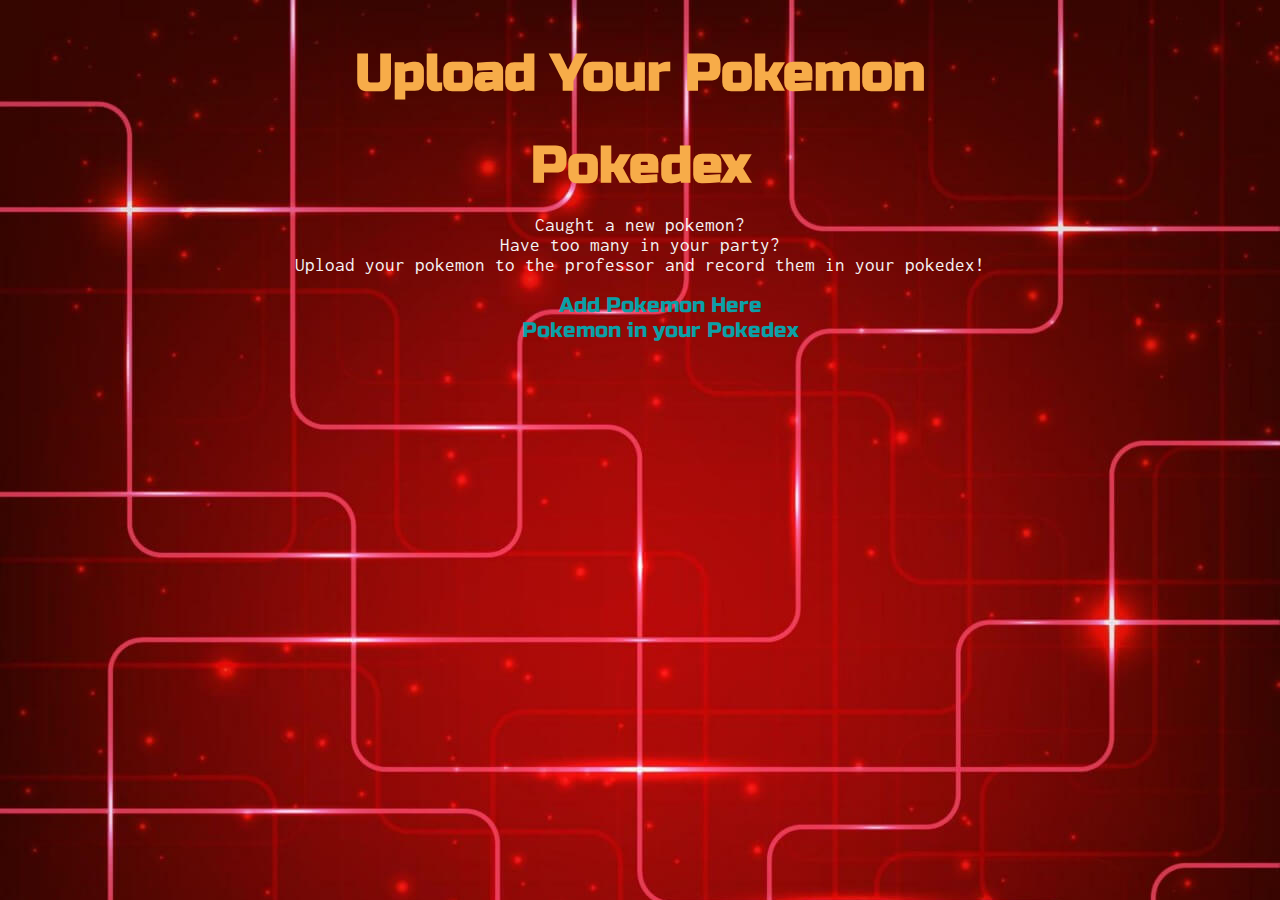
<file: index.html>
<!DOCTYPE html>
<html lang="en">
<head>
    <meta charset="UTF-8">
    <meta name="viewport" content="width=device-width, initial-scale=1.0">
    <meta http-equiv="X-UA-Compatible" content="ie=edge">
    <link rel="stylesheet" href="src/main.css">
    <title>Pokedex</title>
</head>
<body>
    <header>
        <h1>Upload Your Pokemon</h1>
    </header>
    <main>
        <h2>Pokedex</h2>
        <div>
            <p>
            Caught a new pokemon?
            <br>Have too many in your party?
            <br>Upload your pokemon to the professor and record them in your pokedex!
            </p>
        </div>
        <ul>
            <li><a href="product.html">Add Pokemon Here</a></li>
            <li><a href="products.html">Pokemon in your Pokedex</a></li>
        </ul>
    </main>
</body>
</html>
</file>
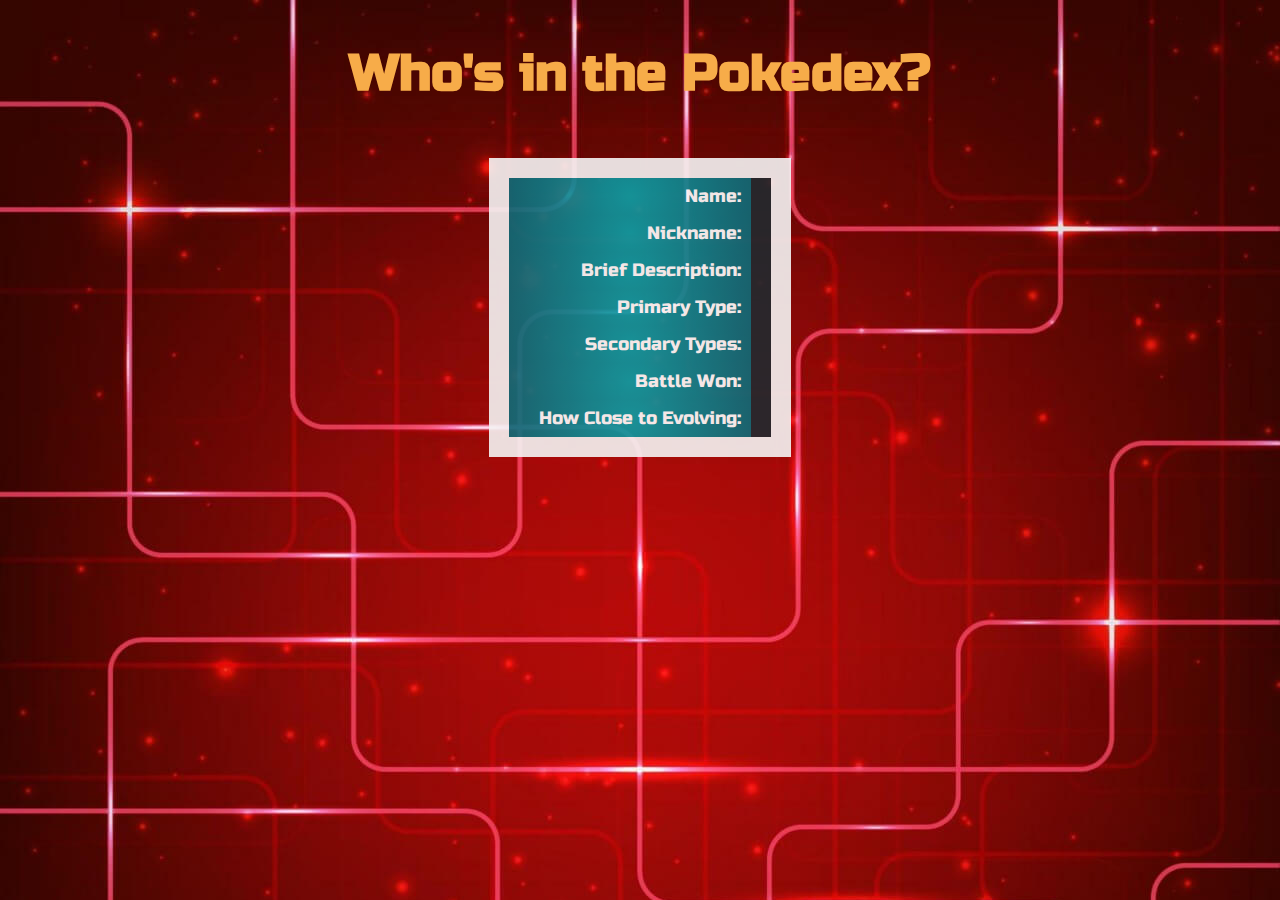
<file: product-detail.html>
<!DOCTYPE html>
<html lang="en">
<head>
    <meta charset="UTF-8">
    <meta name="viewport" content="width=device-width, initial-scale=1.0">
    <meta http-equiv="X-UA-Compatible" content="ie=edge">
    <link rel="stylesheet" href="/src/main.css">
    <link rel="stylesheet" href="/src/product-detail.css">
    <title>Pokemon Data Entry</title>
</head>
<body>
    <header>
        <h1>Who's in the Pokedex?</h1>
    </header>
    <main>
        <dl>
            <dt>Name: </dt>
            <dd id="name"></dd>

            <dt>Nickname: </dt>
            <dd id="nickname"></dd>

            <dt>Brief Description: </dt>
            <dd id="description"></dd>

            <dt>Primary Type: </dt>
            <dd id="primary"></dd>

            <dt>Secondary Types: </dt>
            <dd id="secondary"></dd>

            <dt>Battle Won: </dt>
            <dd id="wins"></dd>

            <dt>How Close to Evolving: </dt>
            <dd id="evolving"></dd>
        </dl>
    </main>
    <script type="module" src="./src/product.js"></script>
</body>
</html>
</file>
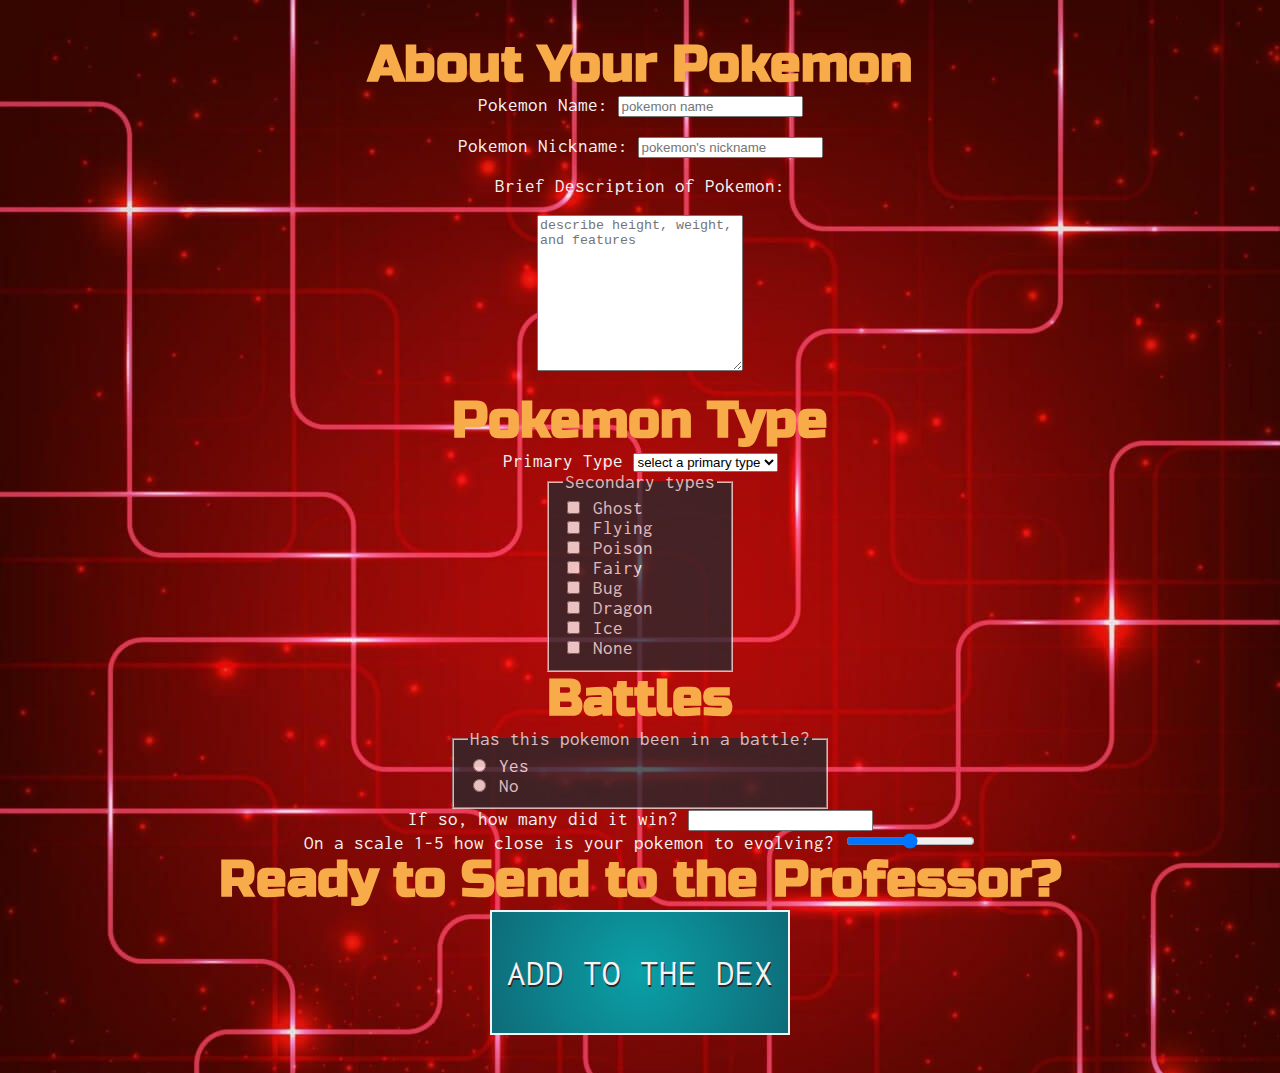
<file: product.html>
<!DOCTYPE html>
<html lang="en">
<head>
    <meta charset="UTF-8">
    <meta name="viewport" content="width=device-width, initial-scale=1.0">
    <meta http-equiv="X-UA-Compatible" content="ie=edge">
    <link rel="stylesheet" href="src/main.css">
    <title>Enter Your Pokemon</title>
</head>
<body class="pokedex-wrapper">
    <main>
        <form id="pokedex-info">
            <section>
                <h2>About Your Pokemon</h2>
                <section>
                    <label for="name">Pokemon Name:</label>
                    <input type="text" name="name" id="name" placeholder="pokemon name" required>
                <p>
                    <label for="nickname">Pokemon Nickname:</label>
                    <input type="text" name="nickname" id="nickname" placeholder="pokemon's nickname">
                </p>
                <p>
                    <label for="description">Brief Description of Pokemon:</label>
                </p>
                <p>
                    <textarea name="description" id="description" placeholder="describe height, weight, and features"></textarea>
                </p>
            </section>
            <section>
                <h2>Pokemon Type</h2>
                <article>
                    <label>Primary Type</label>
                    <select id="primary" name="primary" required>
                        <option value="" hidden disabled selected>select a primary type</option>
                        <option value="fire">Fire</option>
                        <option value="water">Water</option>
                        <option value="grass">Grass</option>
                        <option value="electric">Electric</option>
                        <option value="psychic">Psychic</option>
                        <option value="normal">Normal</option>
                        <option value="rock">Rock</option>
                    </select>
                </article>
                <section>
                    <fieldset>
                        <legend>Secondary types</legend>
                        <div>
                            <input name="secondary" value="ghost" type="checkbox" id="ghost">
                            <label for="ghost">Ghost</label>
                        </div>
                        <div>
                            <input name="secondary" value="flying" type="checkbox" id="flying">
                            <label for="flying">Flying</label>
                        </div>
                        <div>
                            <input name="secondary" value="poison" type="checkbox" id="poison">
                            <label for="poison">Poison</label>
                        </div>
                        <div>
                            <input name="secondary" value="fairy" type="checkbox" id="fairy">
                            <label for="fairy">Fairy</label>
                        </div>
                        <div>
                            <input name="secondary" value="bug" type="checkbox" id="bug">
                            <label for="bug">Bug</label>
                        </div>
                        <div>
                            <input name="secondary" value="dragon" type="checkbox" id="dragon">
                            <label for="dragon">Dragon</label>
                        </div>
                        <div>
                            <input name="secondary" value="ice" type="checkbox" id="ice">
                            <label for="ice">Ice</label>
                        </div>
                        <div>
                            <input name="secondary" value="none" type="checkbox" id="none">
                            <label for="none">None</label>
                        </div>
                    </fieldset>
                </section>
            </section>
            <section>
                <h2>Battles</h2>
                <fieldset>
                    <legend>
                        Has this pokemon been in a battle?
                    </legend>
                    <div>
                        <input type="radio" id="yes" value="yes" name="battle">
                        <label for="yes">Yes</label>
                    </div>
                    <div>
                        <input type="radio" id="no" value="no" name="battle">
                        <label for="no">No</label>
                    </div>
                </fieldset>
                <div>
                    <label>If so, how many did it win?</label>
                    <input class="text-input" type="text" name="wins" id="wins">
                </div>
                <div>
                    <label for="evolving">On a scale 1-5 how close is your pokemon to evolving?</label>
                    <input type="range" name="evolving" id="evolving" min="1" max="5" required>
                </div>
            </section>
            <section>
                <h2 id="professor">Ready to Send to the Professor?</h2>
                <button id="submit-button">ADD TO THE DEX</button>
            </section>
        </form>
    </main>
    <script type="module" src="src/app.js"></script>
</body>
</html>
</file>
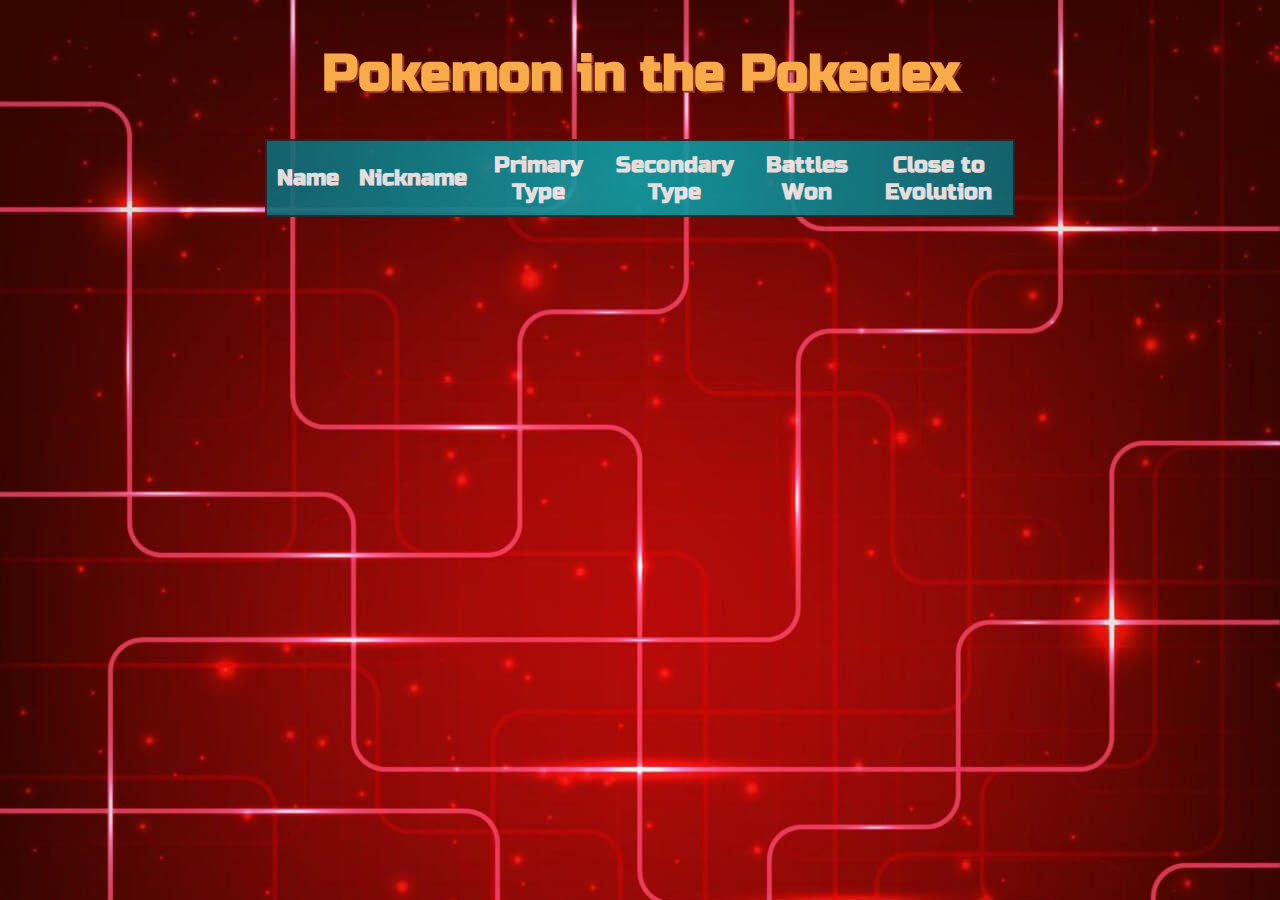
<file: products.html>
<!DOCTYPE html>
<html lang="en">
<head>
    <meta charset="UTF-8">
    <meta name="viewport" content="width=device-width, initial-scale=1.0">
    <meta http-equiv="X-UA-Compatible" content="ie=edge">
    <link rel="stylesheet" href="/src/main.css">
    <link rel="stylesheet" href="/src/products.css">
    <title>Pokemon in the Dex</title>
</head>
<body>
    <header>
        <h1>Pokemon in the Pokedex</h1>
    </header>
    <main>
        <section>
            <table>
                <thead>
                    <tr>
                        <td>Name</td>
                        <td>Nickname</td>
                        <td>Primary Type</td>
                        <td>Secondary Type</td>
                        <td>Battles Won</td>
                        <td>Close to Evolution</td>
                    </tr>
                </thead>
                <tbody id="products">
                </tbody>
            </table>
        </section>
    </main>
    <script type="module" src="src/products.js"></script>
</body>
</html>
</file>
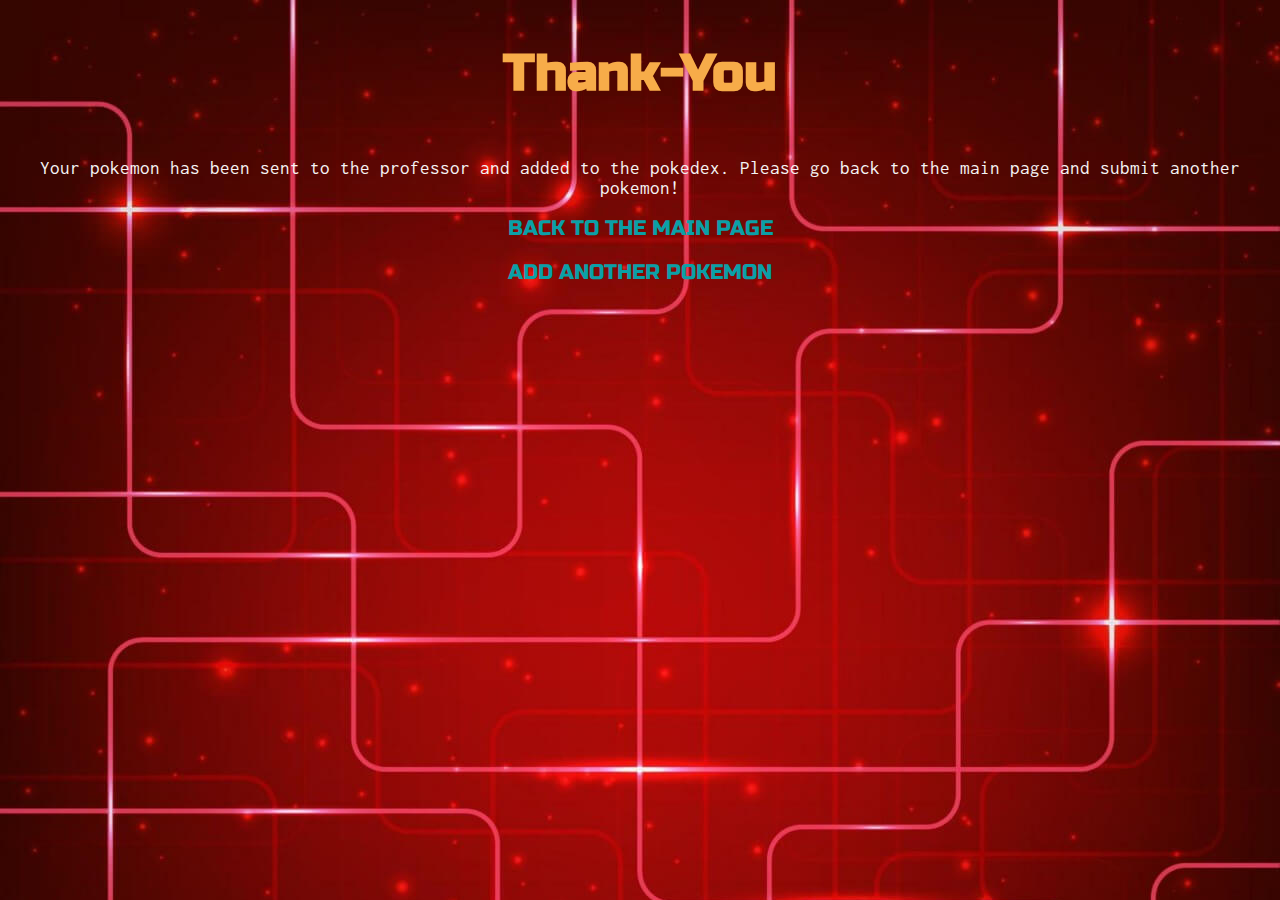
<file: thank-you.html>
<!DOCTYPE html>
<html lang="en">
<head>
    <meta charset="UTF-8">
    <meta name="viewport" content="width=device-width, initial-scale=1.0">
    <meta http-equiv="X-UA-Compatible" content="ie=edge">
    <link rel="stylesheet" href="/src/main.css">
    <title>Thank-You</title>
</head>
<body>
    <header>
        <h1>Thank-You</h1>
    </header>
    <main>
        <p>
            Your pokemon has been sent to the professor and added to the pokedex. Please go back to the main page and submit another pokemon!
        </p>
        <a href="/index.html">BACK TO THE MAIN PAGE</a>
        <p>
        <a href="/product.html">ADD ANOTHER POKEMON</a>
        </p>
    </main>
</body>
</html>
</file>
<file: src/main.css>
@import url('https://fonts.googleapis.com/css?family=Inconsolata|Russo+One');

body {
    font-family: 'Inconsolata', monospace;
    font-size: 1.17em;
    display: flex;
    flex-direction: column;
    align-items: center;
    text-align: center;
    background-image: url('../assets/redbackground.jpg');
    background-size: cover;
    background-color: #96362F;
    color: rgb(245, 244, 244);
}

#pokedex-info {
    padding: 30px 40px;
}

.pokedex-wrapper {
    background-image: url('../assets/redbackground.jpg');
    background-size: cover;
    display: flex;
    flex-direction: column;
}

h1, h2 {
    font-family: 'Russo One', sans-serif;
    font-size: 2.75em;
    color: #F7AC49;
}

h2 {
    padding: 5px; 
    margin-top: -10px;
    margin-bottom: -5px;
    opacity: 1;
}

fieldset {
    display: inline-block;
    text-align: left;
    background-color: #212A2F;
    opacity: .75;
}

#description {
    height: 150px;
    width: 200px;
}

#submit-button {
    height: 125px;
    width: 300px;
    font-size: 2em;
    color: rgb(245, 244, 244);
    border: solid 2.5px rgb(245, 244, 244);
    font-family: 'Inconsolata', monospace;
    text-shadow: 1px 2px #212A2F;
    background-image: radial-gradient(circle, #0BA0A7, #0E6B78);
}

a {
    font-family: 'Russo One', sans-serif;
    color: #0BA0A7;
    text-decoration: none;
    font-size: 1.1em;
}

a:hover, a:visited {
    color: #0E6B78
}

ul {
    list-style-type: none;
}
</file>
<file: src/product-detail.css>
dl {
    background-color: rgb(245, 244, 244);
    background-size: cover;
    padding: 45px;
    display: grid;
    opacity: .90;
   
}

dt, dd {
    display: inline-block;
    background-color:  #212A2F;
    padding-left: 40px;
}

dt {
    text-align: left;
    background-color:  #0E6B78;
}
#description {
    height: auto;
    width: auto;
}
dl {
    display: grid;
    grid-template-columns: max-content 1fr;
    padding: 20px;
}

dt, dd {
    display: inline-block;
    padding: 8px 10px;
}

dt {
    background-image: radial-gradient(circle, #0BA0A7, #0E6B78);
    font-family: 'Russo One', sans-serif;
    color: white;
    text-align: right;
    padding-left: 30px;
    font-size: .95em;
}

dd {
    margin-left: 0px;
    color: #F7AC49;
}
</file>
<file: src/products.css>
h1 {
    text-shadow: #96362F 2px 2px;
    font-size: 2.75em;
}

table {
    width: 100%;
    max-width: 750px;
    margin: auto;
    border-collapse: collapse;
    border-spacing: 5em;
    border: solid 2px #212A2F;
    background-color: rgb(245, 244, 244);
    color: #212A2F;
    opacity: .90;
}

thead {
    font-weight: bolder;
    font-family: 'Russo One', sans-serif;
    color: rgb(245, 244, 244);
    font-size: 1.2em;
    background-image: radial-gradient(circle, #0BA0A7, #0E6B78);
}

tbody tr:nth-child(even) {
    background: #cececf;
}

td {
    padding: 10px 10px;
}
</file>
